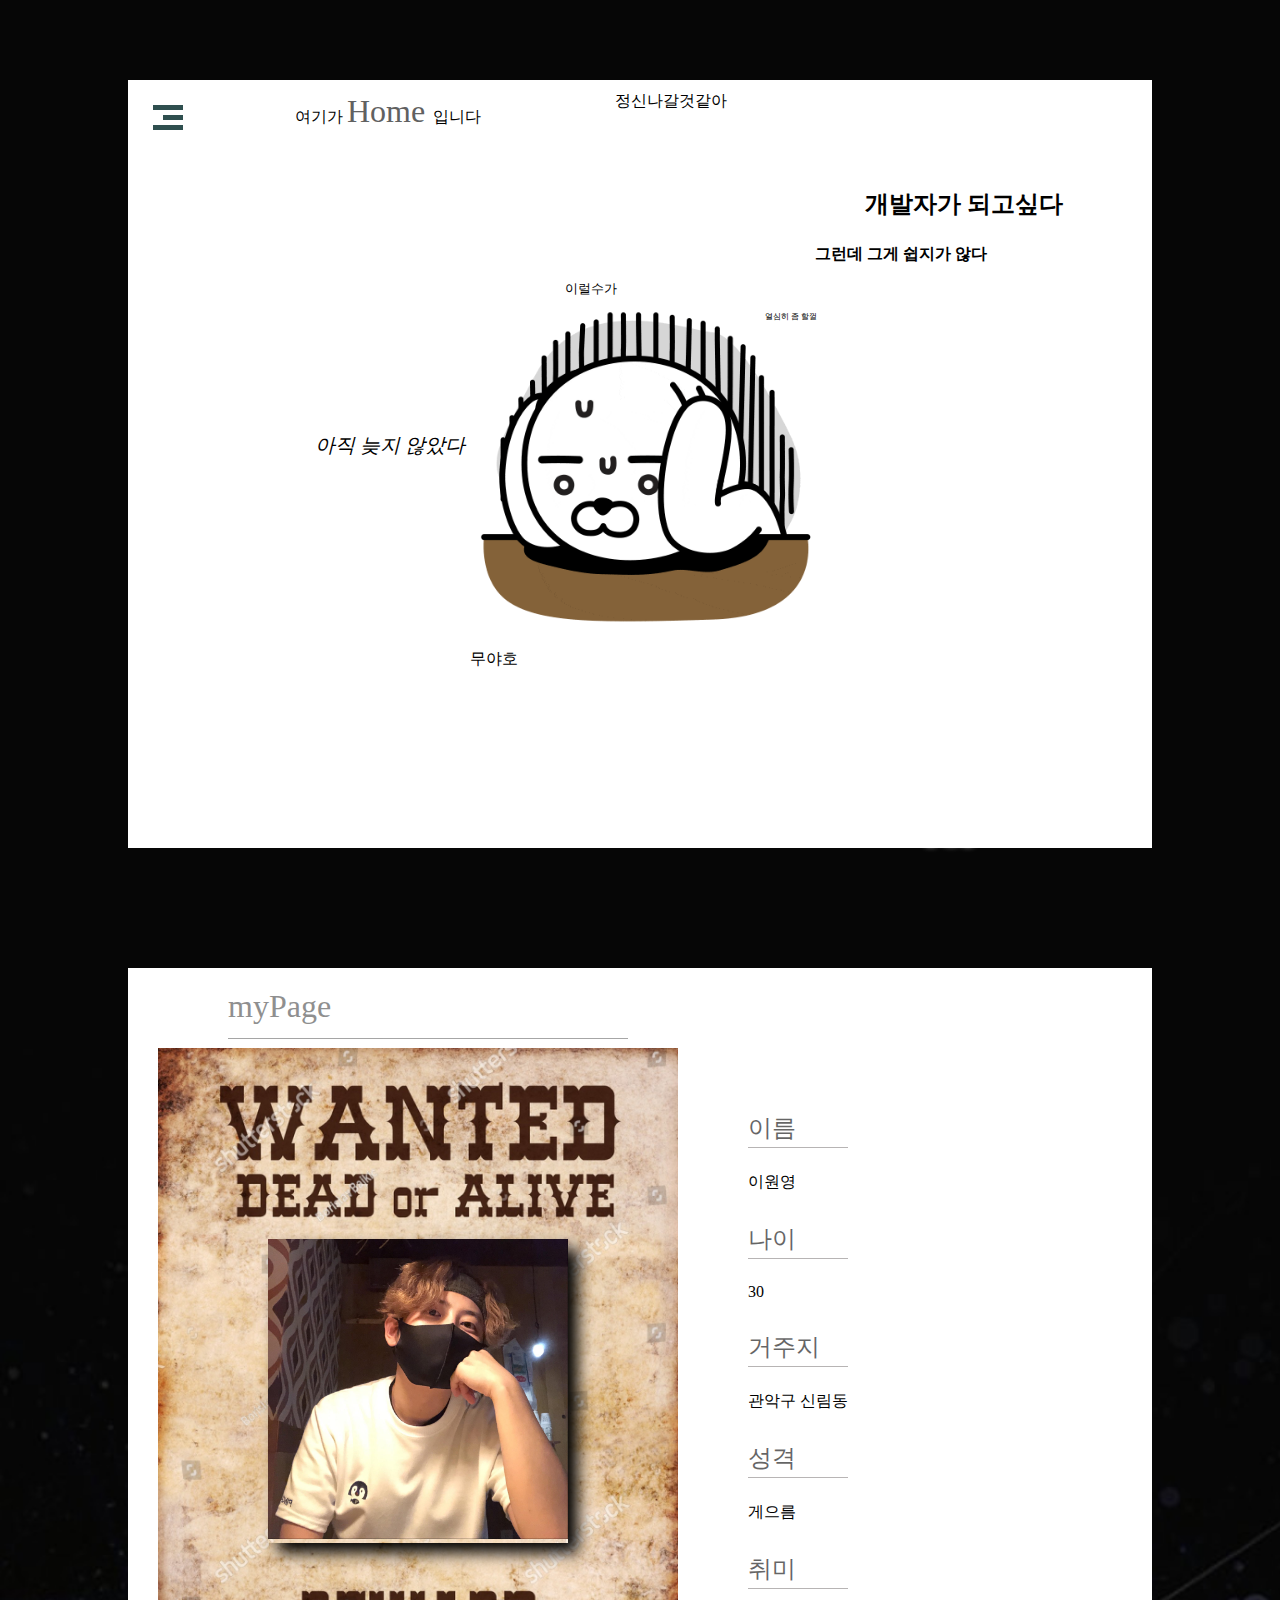
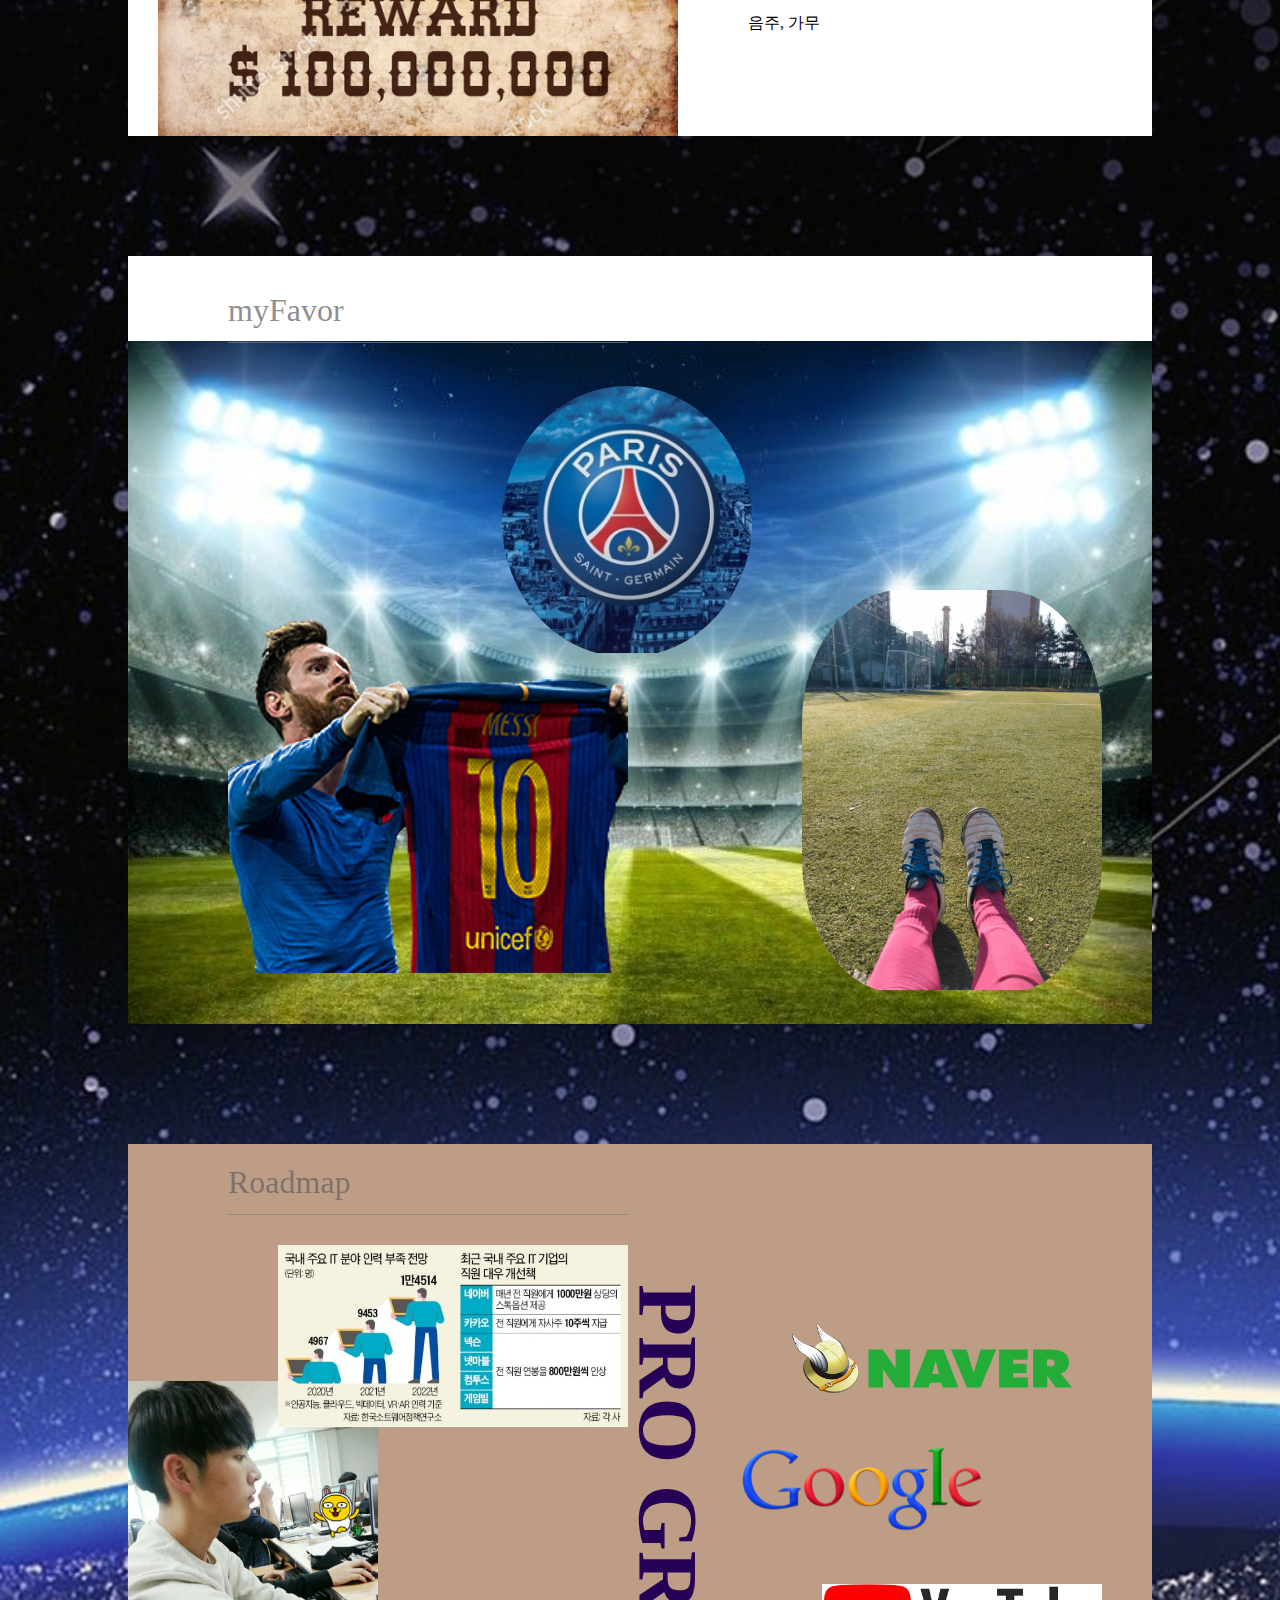
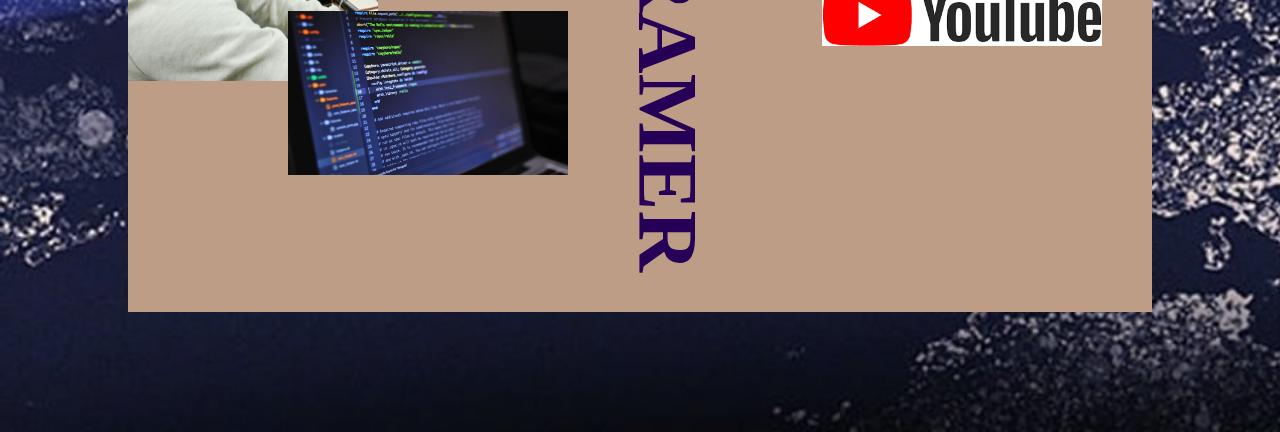
<file: index.html>
<!DOCTYPE html>
<html lang="en">
<head>
    <meta charset="UTF-8">
    <meta http-equiv="X-UA-Compatible" content="IE=edge">
    <meta name="viewport" content="width=device-width, initial-scale=1.0">
    <title>개인 홈페이지 프로젝트</title>
    <link rel="stylesheet" href="/css/style.css">
    <script src="js/jquery-3.6.0.js"></script>
    <script src="js/jquery.easing.1.3.js"></script>
</head>
<body>
    <!-- ## 개인 Homepage Project
        다음의 페이지를 링크로 연결시키되, 페이지 구성에 창의적 아이디어가 있다면, 적용가능함.
        * landing page(파일명(모두 소문자): index.html)
        * 자기소개 page
        * 여행 page(본인의 관심사 page로 변경가능)
        * 개발자 roadmap page
        * 회원가입 page
        기능
        * 회원가입: form태그와 디자인 먼저 구현후, web-storage 학습후 완성할 것.
        * 회원목록열람
        * 로그인(선택)
        제출시 유의사항
        본인영문이름폴더(예: honggildong 공백없음)를 루트폴더로 삼고,  관련파일 모두 위치시킬것
        (서버프로그램에서 참조하는 파일명은 대소문자를 구분함)
        (현재파일기준으로 상대경로로 파일경로 작성. /(슬래쉬)로 경로 시작하지 말것)
        * /images/이미지파일들
        * /css/css파일들
        * /js/js파일들
        발표환경은 1024*768이므로 규격 맞출것. -->
    <label id="arrow">TOP</label>
    <header>
        <nav>
            <span id="menu_exit"><a href="javascript:void(0)">x</a></span>
            <a href="#menuHome" class="menu" id="menuHome" data-target="menuHome">Home</a>
            <br>
            <a href="javascript:void(0)" class="menu" id="menuPage">My page</a> 
            <br>
            <a href="javascript:void(0)" class="menu" id="menuFavor">My favorite</a>
            <br>
            <a href="javascript:void(0)" class="menu" id="menuRoad">Roadmap</a>
            <br>
            <a href="javascript:void(0)" class="menu" id="menuLogin">Login</a>
        </nav>
    </header>
    
    <section class="sec home">
        <span id="menuIcon">
            <a href="javascript:void(0)">
                <span></span>
                <span></span>
                <span></span>
            </a>
        </span>
        <div class="wrapper p1">
            <p>개발자가 되고싶다</p>
        </div>
        <div class="wrapper p2">
            <p>그런데 그게 쉽지가 않다</p>
        </div>
        <div class="wrapper p3">
            <p>이럴수가</p>
        </div>
        <div class="wrapper p4">
            <p>열심히 좀 할껄</p>
        </div>
        <div class="wrapper p5">
            <p>여기가 <span>Home </span>입니다</p>
        </div>
        <div class="wrapper p6">
            <p>정신나갈것같아</p>
        </div>
        <div class="wrapper p7">
            <p>아직 늦지 않았다</p>
        </div>
        <div class="wrapper p8">
            <p>무야호</p>
        </div>
        
    </section>

    <section class="sec myPage">
        <div class="title-wrapper">
            <p class="p5"><span>myPage</span></p>
        </div>
        <div class="me">
            <img src="images/me.jpg" alt="본인사진">
        </div>
        <div class="backimg">
            <img src="images/back.jpg" alt="틀">
        </div>
        <div class="infor-wrapper">
            <div class="infor">
                <p class="inforT">이름</p>
                <p class="inforC">이원영</p>               
            </div>
            <div class="infor">
                <p class="inforT">나이</p>
                <p class="inforC">30</p>               
            </div>
            <div class="infor">
                <p class="inforT">거주지</p>
                <p class="inforC">관악구 신림동</p>               
            </div>
            <div class="infor">
                <p class="inforT">성격</p>
                <p class="inforC">게으름</p>               
            </div>
            <div class="infor">
                <p class="inforT">취미</p>
                <p class="inforC">음주, 가무</p>               
            </div>
            
        </div>
    </section>

    <section class="sec myFavor">
        <div class="title-wrapper">
            <p class="p5"><span>myFavor</span></p>
        </div>
            <div class="favor1">
                <img src="images/messi.png" alt="메시">
            </div>
            <div class="favor2">
                <img src="images/파리 생제르맹.png" alt="파리생제르망">
            </div>
            <div class="favor3">
                <img src="images/soccer.jpg" alt="축구장">
            </div>
            
    </section>

    <section class="sec roadMap">
        <div class="title-wrapper">
            <p class="p5"><span>Roadmap</span></p>
        </div>

        <div class="mapimg1">
            <img src="images/road1.jpg" alt="">
        </div>
        <div class="mapimg2">
            <img src="images/road2.jpg" alt="">
        </div>
        <div class="mapimg3">
            <img src="images/road3.png" alt="">
        </div>

        <div class="mapCenter">Pro gramer</div>

        <div class="mapimg4">
            <img src="images/road4.png" alt="">
        </div>
        <div class="mapimg5">
            <img src="images/road5.png" alt="">
        </div>
        <div class="mapimg6">
            <img src="images/road6.png" alt="">
        </div>
    </section>
    
    <script>
        // 메뉴 열림
        $("#menuIcon").on("click",function(){
            $("nav")
                .animate({
                    opacity : '0.5'
                },1000)
                // .css("opacity",0.5)
                .css("display","block");
        });
        // 메뉴 닫힘
        $("#menu_exit").on("click",function(){
            $("nav")
                .css("display","none")
                .animate({
                    opacity : '0'
                },100);
        });
        // home 으로 이동
        $("#menuHome").on("click",function(){
            var scrollPosition = $(".home").offset().top;
            $("html").animate({
                scrollTop: (scrollPosition-80)
            }, 1000);
        });
        $("#arrow").on("click",function(){
            var scrollPosition = $(".home").offset().top;
            $("html").animate({
                scrollTop: (scrollPosition-80)
            }, 1000);
        });

        // my page 이동
        $("#menuPage").on("click",function(){
            var scrollPosition = $(".myPage").offset().top;
            $("html").animate({
                scrollTop: (scrollPosition-80)
            }, 1000);
        });
        // Favorit 이동
        $("#menuFavor").on("click",function(){
            var scrollPosition = $(".myFavor").offset().top;
            $("html").animate({
                scrollTop: (scrollPosition-80)
            }, 1000);
        });
        // Roadmap 이동
        $("#menuRoad").on("click",function(){
            var scrollPosition = $(".roadMap").offset().top;
            $("html").animate({
                scrollTop: (scrollPosition-80)
            }, 1000);
        });

        // Login 페이지 이동
        $("#menuLogin").on("click",function(){
           open("login.html","_self");
        });
    </script>
</body>
</html>
</file>
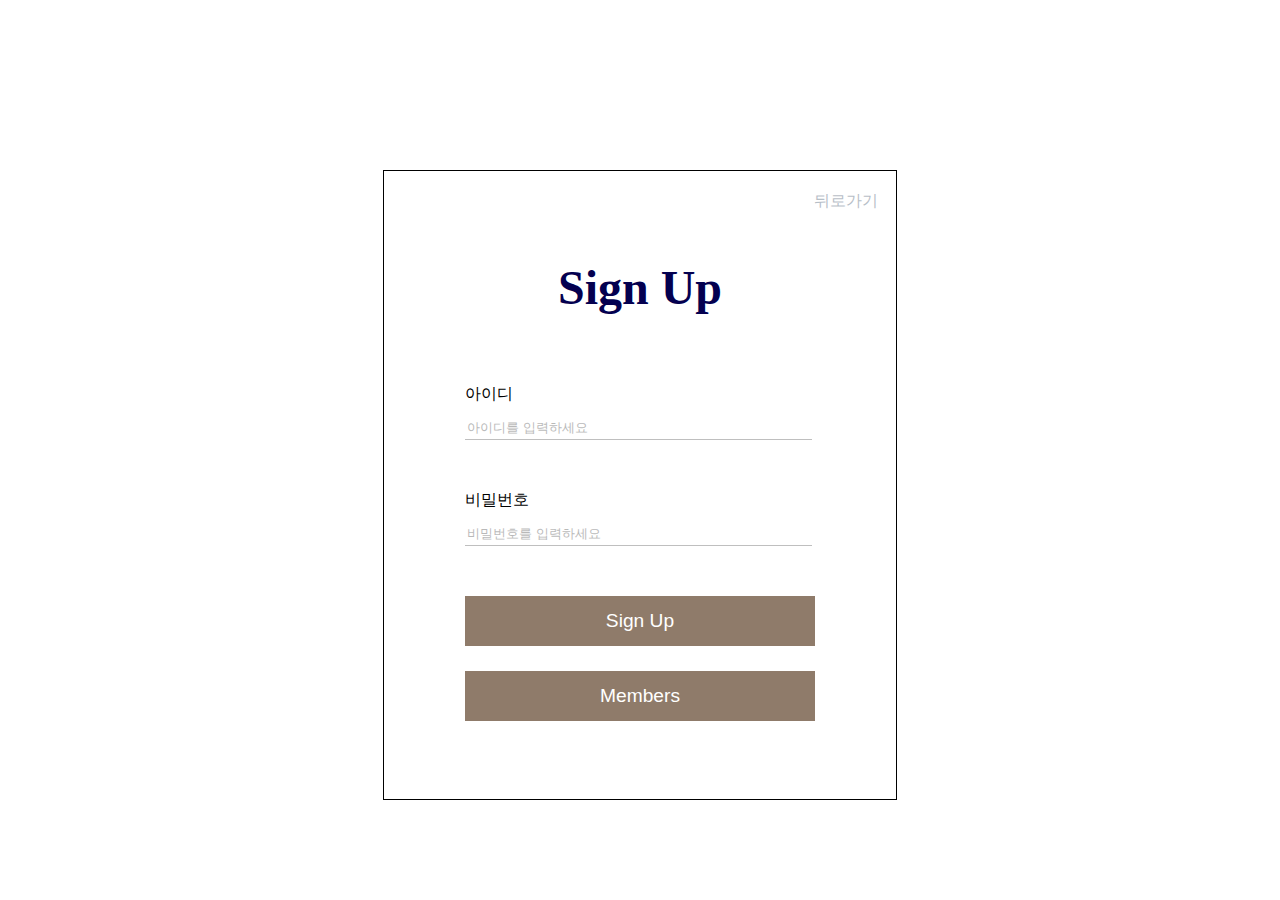
<file: login.html>
<!DOCTYPE html>
<html lang="en">
<head>
    <meta charset="UTF-8">
    <meta http-equiv="X-UA-Compatible" content="IE=edge">
    <meta name="viewport" content="width=device-width, initial-scale=1.0">
    <title>회원가입 페이지</title>
    <link rel="stylesheet" href="css/login.css">
    <link rel="import" href="members.html">
    <script src="js/jquery-3.6.0.js"></script>
    <script src="js/jquery.easing.1.3.js"></script>
</head>
<body>
    <div class="wrapper">
        <a href="javascript:void(0)" id="back"> 뒤로가기 </a>
        <h1 class="signUp">Sign Up</h1>
        <span></span>
        <div class="frmWrapper">
            <form action="javascript:void(0);" name="Frm">
                <label for="id">아이디</label><br>
                <input type="text" name="input" id="id" placeholder="아이디를 입력하세요">
                <label for="pwd">비밀번호</label><br>
                <input type="password" name="input" id="pwd" placeholder="비밀번호를 입력하세요">
                <input type="submit" value="Sign Up" class="submit" onclick="save();">
                <input type="button" value="Members" class="submit" onclick="test2();">
            </form>
        </div>
    </div>
    <script>
        // 입력창 호버 
        $("[name=input]").hover(function(){
            $(this).css("opacity","1");
        },function(){
            $(this).css("opacity","0.5");
        })

        // 회원 저장
        function save(){
            var $frm = $(document.Frm);
            var member = {
                id : $frm.find("#id").val(),
                pwd : $frm.find("#pwd").val(),
                log : getFormatDate(new Date())
            };

            members = JSON.parse(localStorage.getItem('members')) || [];

            members.push(member);
            
            var jsonMembers = JSON.stringify(members);

            localStorage.setItem("members", jsonMembers);

            document.Frm.reset();

            alert("회원 가입 성공!")
        }

        // 회원목록 열람
        function test2(){
            open("members.html","members", "width=500, height=500, top=300, left=700");
        }

        // 회원 가입일 date 포맷
        function getFormatDate(date){
            var year = date.getFullYear();
            var month = (1 + date.getMonth());
            month = month >= 10 ? month : '0' + month;
            var day = date.getDate();
            var hh = date.getHours();
            var mm = date.getMinutes();
            mm = mm > 10 ? mm : '0' + mm;
            var ss = date.getSeconds();
            ss = ss > 10 ? ss : '0' + ss;
            day = day >= 10 ? day : '0' + day;
            return year + "년 " + month + "월 " +day+ "일 " + hh + "시 " + mm + "분 " + ss + "초";
        }
        
        // 홈으로 돌아가기
        $("#back")
            .hover(function(){
                $(this)
                    .css("color","black")
                    .css("opacity","1");
            }, function(){
                $(this)
                    .css("color","gray")
                    .css("opacity","0.5");
            })
            .click(function(){
                location.href = "index.html";
            })

        
    </script>
</body>
</html>
</file>
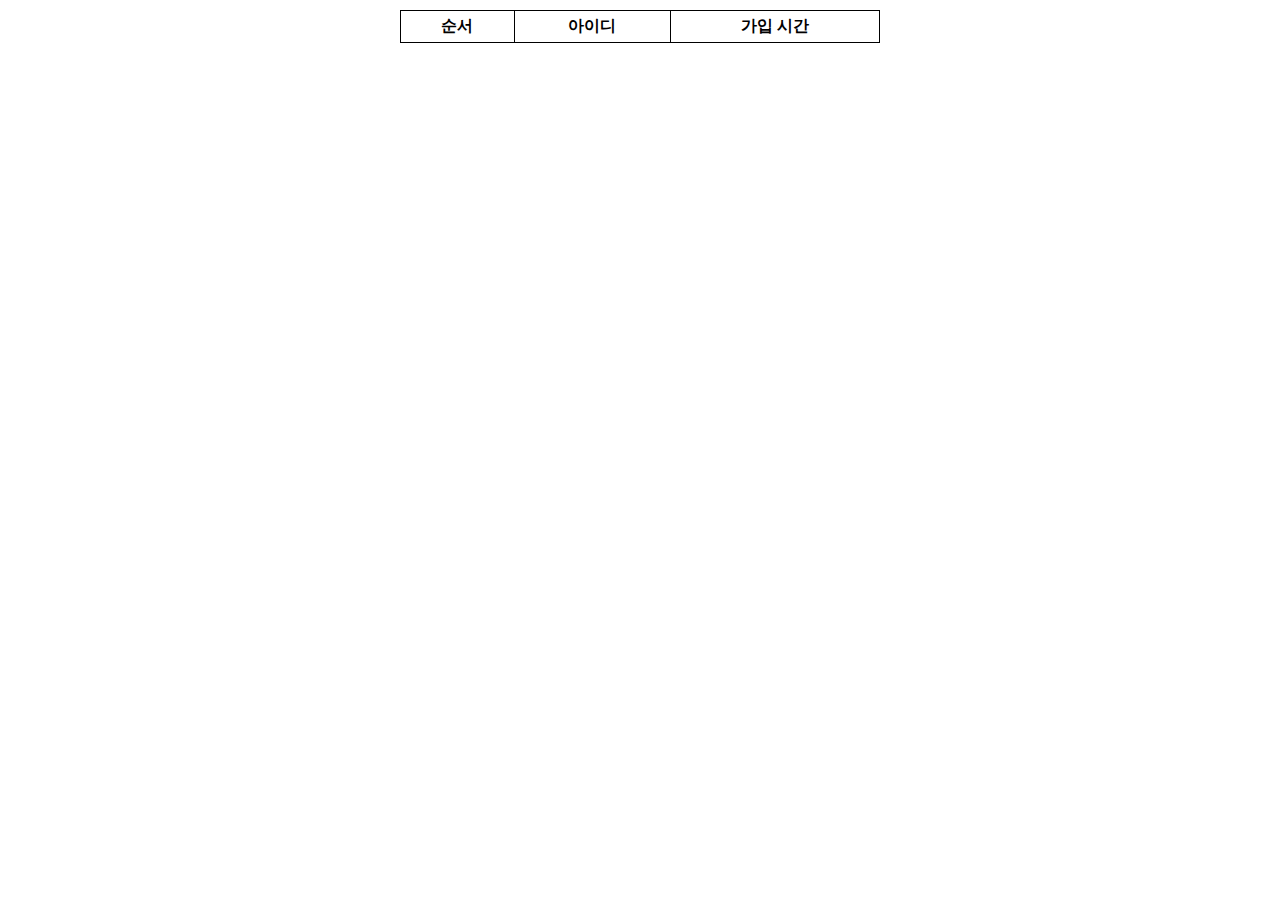
<file: members.html>
<!DOCTYPE html>
<html lang="en">
<head>
    <meta charset="UTF-8">
    <meta http-equiv="X-UA-Compatible" content="IE=edge">
    <meta name="viewport" content="width=device-width, initial-scale=1.0">
    <title>회원목록</title>
    <link rel="stylesheet" href="css/members.css">
    <link rel="import" href="login.html">
    <script src="js/jquery-3.6.0.js"></script>
    <script>
        $(function(){
            // 페이지 최초 방문시, entries를 조회한다.
            showTable();
        });
    </script>
    <script>
        function showTable(){
            var members = JSON.parse(localStorage.getItem("members")) || [];
    
            var $table = $("#members-tb");
    
            $table.html("<tr><th>순서</th><th>아이디</th><th>가입 시간</th></tr>");
            
            if(members.length){
                $.each(members, function(i, member){
                    var $tr = $("<tr>");
                    $tr
                        .append("<td>" + (i + 1) + "</td>")
                        .append("<td>" + member.id + "</td>")
                        .append("<td>" + member.log + "</td>")
                        .appendTo($table);
                })
            }
        }
    </script>
</head>
<body>
    <div id="tb_wrapper">
        <table id="members-tb"></table>
    </div>
</body>
</html>
</file>
<file: css/style.css>
html{
   background-image: url(/images/html_bgc.jpg);
   background-size: cover;
    /* padding-top : 80px; */
}
body{
    width: 1024px;
    position: relative;
    margin: 0 auto;
}
header{  
    position: relative;
    z-index: 10;
}

/* home */
#arrow{
    width: auto;
    height: auto;
    position:fixed;
    right:300px;
    bottom: 50px;
    display: inline;
    font-size: 1.8em;
    font-weight: bold;
    color: rgb(78, 77, 78);
    text-shadow:0px 0px 5px white,
                0 0px 5px snow,
                0px 0px 7px whitesmoke,
                0px 0px 8px whitesmoke,
                0px 0px 10px whitesmoke
}
nav{
    display: none;
    opacity: 0;
    height: 670px;
    width: 350px;
    background-color: rgb(78, 77, 78);
    position: fixed;            
    padding-left:30px;
    padding-top: 100px;
}
nav .menu{            
    text-decoration: none;
    color: white;
    font-size: 28px;
    font-weight: bolder;
    /* background-color: orange;            */
    display: inline-block;
    line-height: 100px;
}
nav .menu:first-of-type{
    margin-left: -20px;
}
#menu_exit a{
    font-size: 30px;
    color : white;
    position: relative;
    top: -80px;
    left: 300px;
    text-decoration: none;                    
}

.sec{
    position: relative;
    background-color: white;
    min-width: 1024px;
    max-width: 1024px;
    height: 768px;
    margin-top: 80px;
    margin-bottom: 120px;
}

.home{
    background-image: url(/images/멘붕.gif);        
    background-repeat: no-repeat;
    background-size: 400px;
    background-position: center;
}
#menuIcon{
    width: 30px;
    height: 30px;
    display: inline-block;
    margin : 25px;
    
}
#menuIcon span{
    display: block;
    width: 100%;
    height: 5px;
    margin-bottom: 5px;
    background-color:darkslategray;
}
#menuIcon span:nth-of-type(2){
    width: 65%;
    margin-left: 10px;
}

.wrapper{
    width: 250px;
    /* background-color: steelblue; */
    /* border: 3px solid #000; */
    margin: 0 auto;
    position: relative;
}

.p1{
    left: 350px;
    font-size: 1.5em;
    font-weight: 800;
    animation: p1-animation 10s infinite;
}
.p2{
    left: 300px;
    font-weight: 800;
    animation: p2-animation 20s infinite;
}
.p3{
    top:0px;
    left: 50px;
    font-size: 0.8em;
    animation:p3-animation 0.4s infinite;
}
.p4{
    left: 250px;
    font-size: 0.5em;
    animation:p4-animation 1s infinite;
}
.p5{
    top: -245px;
    right: 220px;
    font-family: Georgia, 'Times New Roman', Times, serif;
    animation:p5-animation 5s infinite;
    transform-origin: 50px 25px;
}
.p5 span{
    font-size: 2em;
    color: #616161;
    animation:p5-span-animation 2s infinite;
}
.p6{
    top: -300px;
    left: 100px;
    animation:p6-animation 60s infinite;
    transform-origin: 0px 350px;
}
.p7{
    left: -200px;     
    font-style:oblique ;
    font-size: 15pt;
    animation:p7-animation 5s infinite;
}
.p8{
    width: 500px;
    top: 170px;
    left: 80px;
    animation:p8-animation 3s infinite;
}
@keyframes p1-animation{
    25%{
        transform: translate(-600px, 0px);
    }
    50%{
        transform: translate(-600px,500px);
    }   
    75%{
        transform: translate(0px, 500px);
    }   
    100%{
        transform: translate(0px,0px);
       
    }
}
@keyframes p2-animation{
    25%{
        transform: translate(-560px, 0px);
    }
    50%{
        transform: translate(-560px,500px);
    }   
    75%{
        transform: translate(0px, 500px);
    }  
    100%{
        transform: translate(0px,0px);
    }
}
@keyframes p3-animation{
    
    50%{
        transform: translate(70px,0px);
    }
}
@keyframes p4-animation{
    25%{
        transform: translate(0px, 20px);
    }
    50%{
        transform: translate(0px,0px);
    }   
    75%{
        transform: translate(0px, 20px);
    }  
    100%{
        transform: translate(0px,0px);
    }
}
@keyframes p5-animation{  
    50%{
        opacity: 0;
    }
    100%{
        opacity: 1;
    }
}

@keyframes p6-animation{  
    100%{
        transform: rotate(360deg);
    }
}
@keyframes p7-animation{  
    50%{
        opacity: 0;
    }
    100%{
        opacity: 1;
    }
}
@keyframes p8-animation{  
    0%{ 
        color: white;
        font-size: 0px;
    }
    25%{
        opacity: 1;
    }
    100%{
        font-size: 80px;
        opacity: 0;
    }
}

/* mypage */
.title-wrapper{
    width: 400px;
    height: 50px;
    position: relative;
    left : 100px;
    top: 20px;
    z-index: 10;
    border-bottom: 0.5px solid gray;
    opacity: 0.7;
}

.me{
    width: 300px;
    position: relative;
    top: 220px;
    left: 140px;
    z-index: 10;
    box-shadow: 10px 10px 15px black;
}
.me img{
    width: 100%;
}

.backimg{
    width: 520px;
    position: absolute;
    top: 80px;
    left: 30px;
}

.backimg img{
    width: 100%;
}

.infor-wrapper{
    width: 474px;
    height: 668px;
    /* background-color: aqua; */
    position: relative;
    left: 550px;
    top: -275px;
}

.infor{
    position: relative;
    left: 70px;
    top: 40px;
    /* background-color: blue; */
    width: 300px;
    margin-bottom: 30px;
    display: block;
    /* background-color: orange; */
    
}

.inforT{
    font-size: 1.5em;
    border: none;
    border-bottom: 1px solid rgb(136, 131, 131);
    width: 100px;
    height: 35px;
    opacity: 0.6;
}

/* my favor */
.myFavor{
    background-image: url(/images/section_bgi2.jpg);
    background-position: bottom ;
    background-repeat: no-repeat;
    background-size: 1025px;
    overflow: hidden;
}

.favor1{
    width: 400px;
    position: relative;
    top: 250px;
    left: 100px;
    animation:messi-animation 5s infinite;
}

.favor1 img, .favor3 img{
    width: 100%;
}
.favor2 img{
    width: 530px;
    position: relative;
    left: -135px;
}
.favor2{
    width: 250px;
    position: absolute;
    right: 400px;
    top: 130px;
    border-radius: 50%;
    overflow: hidden;
    opacity: 0.9;
    animation: paris-animation 10s infinite;
}


.favor3{
    width: 300px;
    position: absolute;
    right: 50px;
    bottom: 30px;
    border-radius: 33%;
    overflow: hidden;
}

@keyframes messi-animation{  
    0%{ 
        opacity: 0;
    }
    25%{
        opacity: 1;
    }
    100%{
        width: 500px;
        opacity: 0;
    }
}

@keyframes paris-animation{  
    0%{
        opacity: 0;
    }
    40%{
        opacity: 0.5;
    }
    80%{
        opacity: 1;
    }
    100%{
        transform: rotate(360deg);
        opacity: 0;
    }
}

/* raodmap */
.roadMap{
    background-color: #bd9d85;
    position: relative;
}

.roadMap img{
    width: 100%;
}

.mapimg1{
    width: 350px;
    position: relative;
    left: 150px;
    top: 50px;
}

.mapimg2{
    width: 250px;
    height: 300px;
    overflow: hidden;
    
}
.mapimg3{
    width: 280px;
    overflow: hidden;
    position: relative;
    top: -70px;
    left: 160px;
    z-index: 3;
}

.mapCenter{
    position: relative;
    left: 190px;
    top: -320px;
    width: 700px;
    text-align: center;
    /* background-color: #fff; */
    transform: rotate(90deg);
    text-transform: uppercase;
    font-size: 85px;
    font-weight: bold;
    font-family: serif;
    color: #250056;
}

.mapimg4{
    width: 280px;
    overflow: hidden;
    position: absolute;
    top: 180px;
    right: 80px;
}
.mapimg5{
    width: 280px;
    overflow: hidden;
    position: absolute;
    top: 250px;
    right: 150px;
}
.mapimg6{
    width: 280px;
    overflow: hidden;
    position: absolute;
    top: 440px;
    right: 50px;
}
.mapimg7{
    width: 280px;
    z-index: 1000;
    position: absolute;
    top: 0px;
    right: 0px;
}
</file>
<file: css/login.css>
body{
    margin-top: 170px;
}
.wrapper{
    width: 512px;
    height: 628px;
    /* background-color: #000; */
    border: 1px solid #000;
    margin: 0 auto;
}
.wrapper h1{
    text-align: center;
    line-height: 128px;
}

.signUp{
    color:rgb(4, 0, 80);
    font-size: 3em;
    font-weight: bold;
    font-family: 'Times New Roman', Times, serif;
}
.frmWrapper{
    width: 350px;
    padding: 0px;
    margin: 0 auto;
    height: 365px;
}
#id, #pwd{
    border: none;
    border-bottom: 1.5px solid gray;
    opacity: 0.5;
    width: 98%;
    padding: 2px;
    height: 20px;
    margin-bottom: 50px;
}
.submit{
    width: 100%;
    height: 50px;
    border: none;
    background-color: #8f7b6a;
    color: white;
    font-size: 1.2em;
    margin-bottom: 25px;
}
[name=input]{
    margin-top : 10px;
}
#back{
    position: relative;
    left: 430px;
    top: 20px;
    text-decoration: none;
    color: slategrey;
    opacity: 0.5;
}
</file>
<file: css/members.css>
#members-tb{
    border: 1px solid #000;
    border-collapse: collapse;
    margin : 10px auto;
    width: 100%;
    text-align: center;
}
#members-tb th, #members-tb td{
    border : 1px solid #000;
    padding: 5px;
}
#tb_wrapper{
    width: 480px;
    margin: 0 auto;
    /* background-color: red; */
}
</file>
